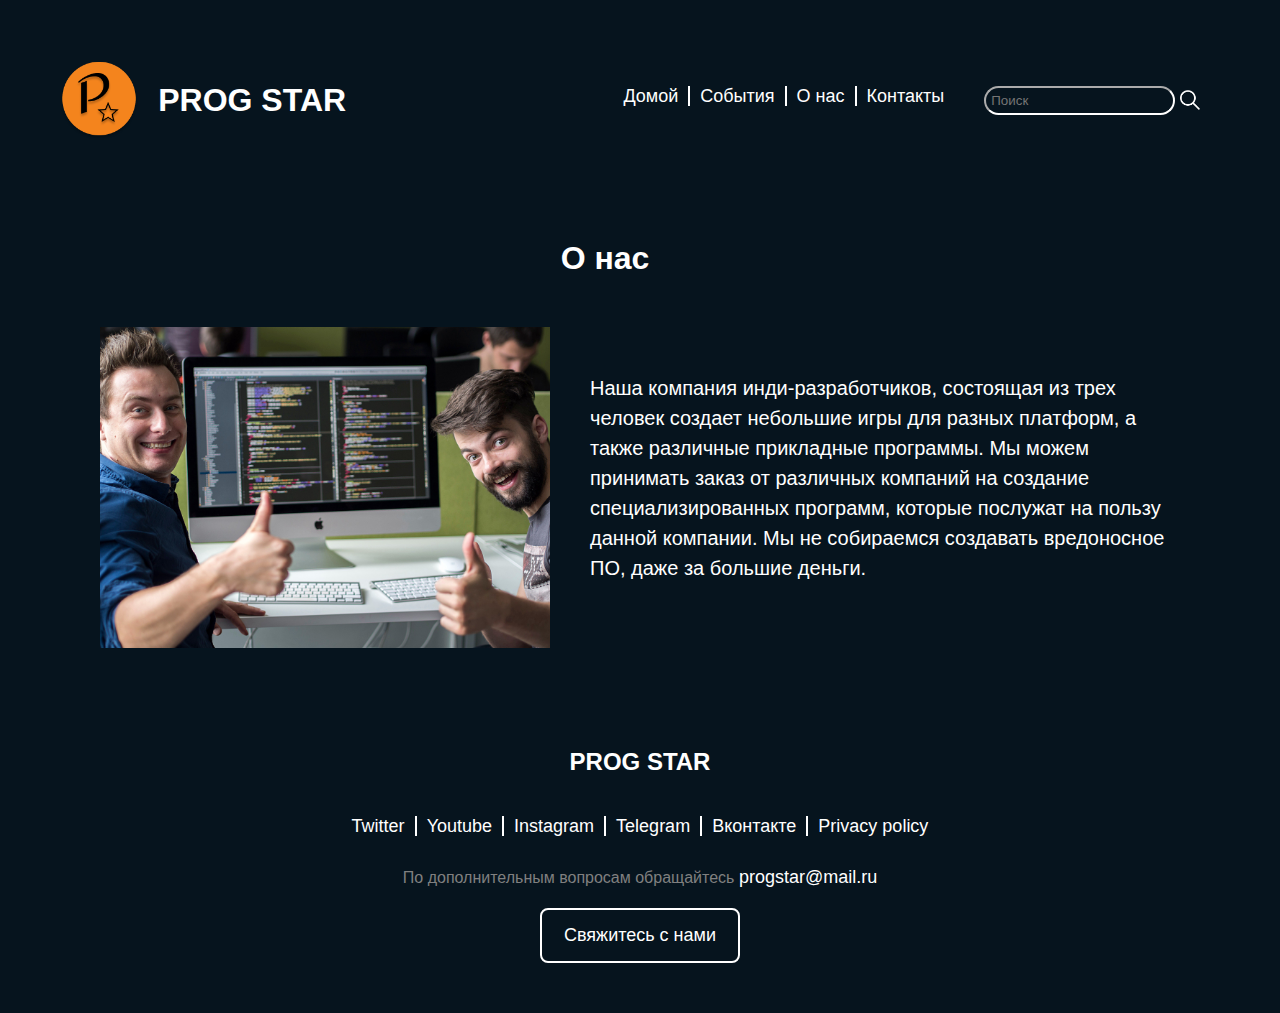
<file: index.html>
<!DOCTYPE html>
<html lang="ru">
<head>
    <meta charset="UTF-8">
    <meta http-equiv="X-UA-Compatible" content="IE=edge">
    <meta name="viewport" content="width=device-width, initial-scale=1.0">
    <title>Prog Star</title>
    <link rel="stylesheet" href="style.css">
</head>
<body>
    <header>
         <div class="logo">
            <img class="logo-img" src="./img/Group 6.png" alt="">
            <h1>PROG STAR</h1>
        </div>
        <div class="navigation">
            <a href="#">Домой</a>
                <div class="line"></div>           
            <a href="#">События</a>   
                <div class="line"></div>     
            <a href="#about_us">О нас</a>
                <div class="line"></div>     
            <a href="#contacts">Контакты</a>
            <div class="search">
                <input type="text" placeholder="Поиск">
                <img class="search-img" src="./img/shape_172.png" alt="search">
            </div>
        </div>
    </header>

    <main>
        <h1 id="about_us" class="main-title">О нас</h1>
        <div class="text">
            <img class="main-img" src="./img/1cprog.jpg" alt="">
        <div class="main-text">
            <p>
                Наша компания инди-разработчиков, состоящая из трех человек создает небольшие игры для разных платформ, а также различные прикладные программы. Мы можем принимать заказ от различных компаний на создание специализированных программ, которые послужат на пользу данной компании. Мы не собираемся создавать вредоносное ПО, даже за большие деньги.
            </p>
        </div>
            
        </div>
        
    </main>

    <footer>
        <h2 id="contacts">PROG STAR</h2>
        <div class="footbar">
            <a href="https://www.twitter.com/">Twitter</a>
                <div class="line"></div>           
            <a href="https://www.youtube.com/?gl">Youtube</a>   
                <div class="line"></div>     
            <a href="https://www.instagram.com/">Instagram</a>
                <div class="line"></div>   
            <a href="https://web.telegram.org/">Telegram</a>
                <div class="line"></div>    
            <a href="https://vk.com/club208306317">Вконтакте</a>
                <div class="line"></div>  
            <a href="#">Privacy policy</a>
        </div>
        <p>По дополнительным вопросам обращайтесь <a href="mailto:progstar35@mali.ru">progstar@mail.ru</a></p>
        <button class="contact" >Свяжитесь с нами</button>
    </footer>
</body>
</html>
</file>
<file: style.css>
* {
    background-color: #06141e;
    padding: 0;
    margin: 0;
    font-family: sans-serif;
    color: white;
}
header {
    height: 200px;
    display: flex;
    align-items: center;
    justify-content: space-between;
}
.logo {
    padding-left: 60px;
    display: flex;
    align-items: center;
    
}
.logo-img {
    height: 80px;
    padding-right: 20px;
}
.header-gr-el {
    height: 150px;
    padding-left: 90px;
}
.navigation {
    display: flex;
    margin-right: 40px;
}
a {
    text-decoration: none;
    font-size: large;
}
a:hover {
    text-decoration: underline;
   }
.line {
    width: 2px;
    height: 20px;
    background-color: #fff;
    margin-right: 10px;
    margin-left: 10px;
}
.search {
    display: flex;
    align-items: center;
    margin-right: 40px;
}
.search-img {
    height: 20px;
    margin-left: 5px;
}
input {
    padding: 5px;
    border-radius: 15px;
    border-color: white;
    margin-left: 40px;
}

main {
    display: flex;
    flex-direction: column;
    text-align: center;
    margin-top: 40px;
    margin-bottom: 100px;
}
.main-title {
    margin-bottom: 50px;
    margin-right: 70px;
}
.text {
    display: flex;
    align-items: center;
}
.main-text {
    
    margin-right: 100px;
    margin-left: 40px;
}
.main-text p {
    color: #fff;
    font-size: 20px;
    line-height: 30px;
    text-align: left;
}
.main-img {
    width: 450px;
    margin-left: 100px;
}

footer {
    display: flex;
    flex-direction: column;
    margin-bottom: 50px;
}
h2 {
    margin: auto;
    margin-bottom: 40px;
}
.footbar {
    display: flex;
    margin: auto;
    margin-bottom: 30px;
}
p {
    color: gray;
    margin: auto;
    margin-bottom: 20px;
}
.contact {
    background: none;
	color: inherit;
	border: none;
	padding: 0;
	font: inherit;
	cursor: pointer;
	outline: inherit;
    font-size: large;
    color: #fff;
    border: solid 2px;
    width: 200px;
    padding-top: 15px;
    padding-bottom: 15px;
    margin: auto;
    border-radius: 8px;
}
</file>
